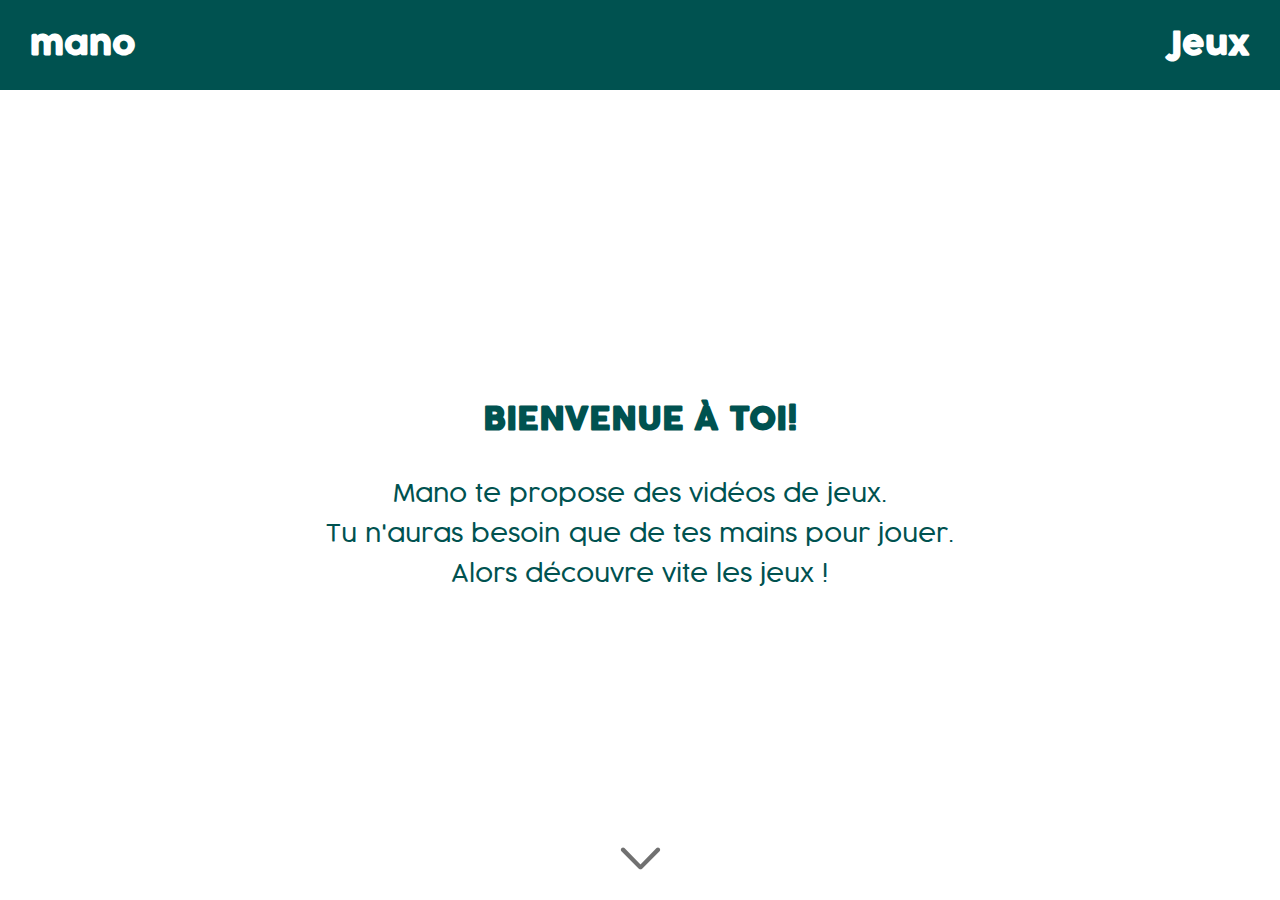
<file: index.html>
<!DOCTYPE html>
<html lang="en">

<head>
    <meta charset="UTF-8">
    <meta name="viewport" content="width=device-width, initial-scale=1.0">
    <meta http-equiv="X-UA-Compatible" content="ie=edge">
    <title>Document</title>
    <link rel="stylesheet" href="css/index.css">
</head>

<body>
    <div class="app">
        <header>
            <div class="down">mano</div>
            <div class="jeux">Jeux</div>
        </header>
        <div class="headerdivs"></div>
        <div class="content">
            <div class="Middle">
                <h2>BIENVENUE À TOI!</h2>
                <div>
                    <P>Mano te propose des vidéos de jeux.</P>
                    <P>Tu n'auras besoin que de tes mains pour jouer.</P>
                    <P>Alors découvre vite les jeux !</P>
                </div>
            </div>
            <div class="drop-down">
                <img src="images/bottom.png" alt="">
            </div>
        </div>
        <div class="lists">
            <div class="voirs">
                <div class="voirsimg">
                    <img src="images/brasdeferchinois1.png" alt="">
                </div>
                <!-- <div style="width:200px"></div> -->
                <div class="voirsright">
                    <p>BRAS DE FER CHINOIS</p>
                    <span>nombre de joueur: 2</span>
                    <div id="0" class="conbtn">VOIR LA VIDEO</div>
                </div>
            </div>
            <div class="voirs">
                <div class="voirsimg">
                    <img src="images/claquounette1.png" alt="">
                </div>
                <!-- <div style="width:200px"></div> -->
                <div class="voirsright">
                    <p>CLAQUOUNETTE</p>
                    <span>nombre de joueur: 2</span>
                    <div id="1" class="conbtn">VOIR LA VIDEO</div>
                </div>
            </div>
            <div class="voirs">
                <div class="voirsimg">
                    <img src="images/rockpaper1.png" alt="">
                </div>
                <!-- <div style="width:200px"></div> -->
                <div class="voirsright">
                    <p>ROCK PAPER SCISSORS LIZARD SPOCK</p>
                    <span>nombre de joueur: 2</span>
                    <div  id="2" class="conbtn">VOIR LA VIDEO</div>
                </div>
            </div>
            <div class="Returns">
                <p>retour en haut</p>
            </div>
        </div>
    </div>
    <script src="js/jquery-1.12.4.min.js"></script>
    <script>
         $('.conbtn').click(function(e){
            // console.log(e.target.id);
            window.location.href = `pages/videodetial.html?id=${e.target.id}`
        })
        //打开
        $('.drop-down').click(function(){
            $(".lists").slideDown();
            $('.content').slideUp("slow");
        })

        let downs = function(){
            $(".lists").slideUp("slow");
            $('.content').slideDown();
        }
        $('.down').click(function(){
            downs();
        })
        $('.Returns').click(function(){
            downs();
        })
        $('.jeux').click(function(){
            window.location.href = 'pages/Popup.html'
        })
    </script>
</body>

</html>
</file>
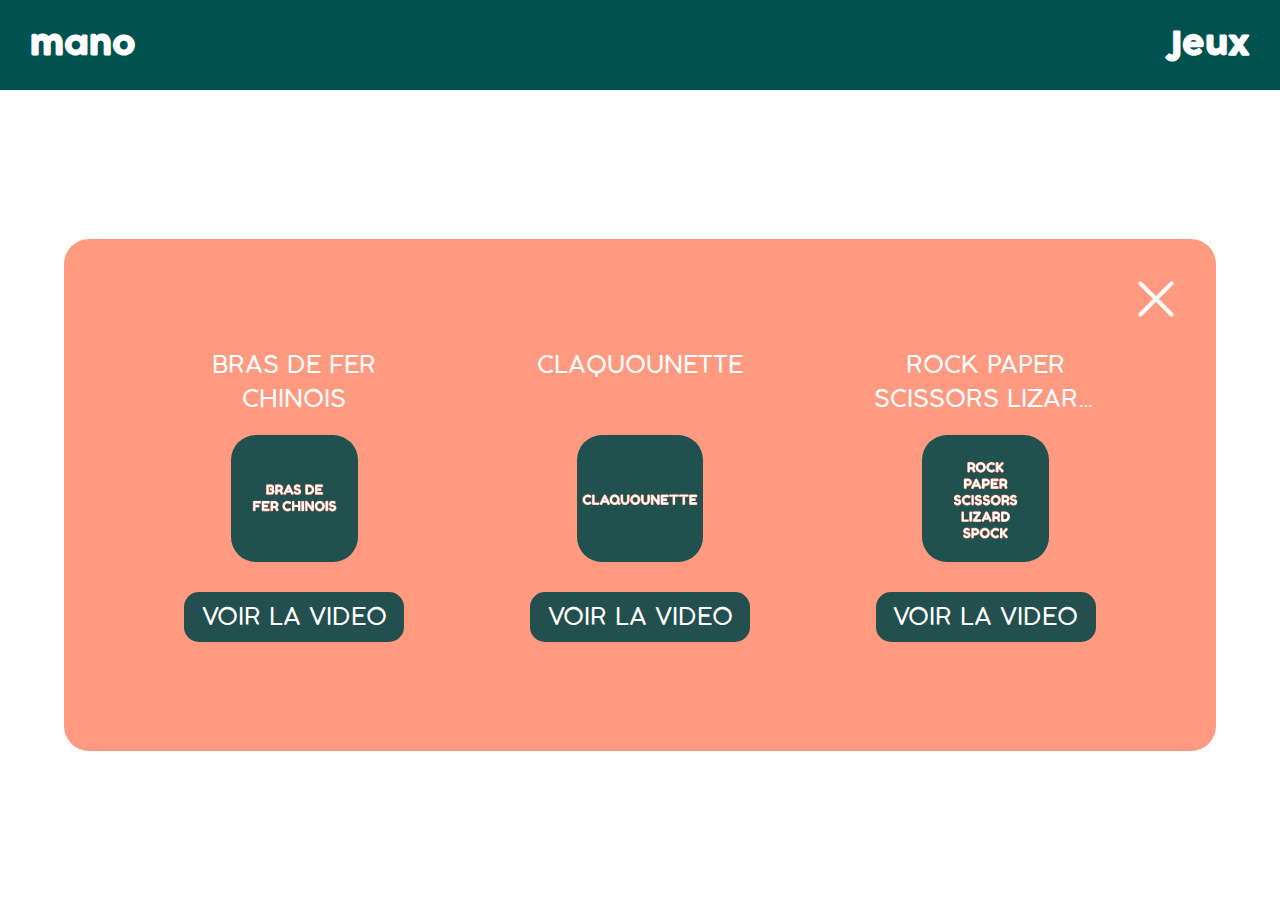
<file: pages/Popup.html>
<!DOCTYPE html>
<html lang="en">

<head>
    <meta charset="UTF-8">
    <meta name="viewport" content="width=device-width, initial-scale=1.0">
    <meta http-equiv="X-UA-Compatible" content="ie=edge">
    <title>Document</title>
    <link rel="stylesheet" href="../css/popup.css">
</head>

<body>
    <div class="app">
        <header>
            <div class="down">mano</div>
            <div>Jeux</div>
        </header>
        <div class="headerdivs"></div>
        <div class="Popup">
            <div class="popupcontent">
                <div class="contents">
                    <div class="cha">
                        <img src="../images/cha.png" alt="">
                    </div>
                    <div class="contentli">
                        <div class="conbtnli">
                            <p>BRAS DE FER CHINOIS</p>
                            <div class="kuang"><img src="../images/brasdeferchinois.png" alt=""></div>
                            <div class="conbtn" id="0">VOIR LA VIDEO</div>
                        </div>
                        <div class="conbtnli">
                            <p>CLAQUOUNETTE</p>
                            <div class="kuang"><img src="../images/claquounette.png" alt=""></div>
                            <div class="conbtn" id="1">VOIR LA VIDEO</div>
                        </div>
                        <div class="conbtnli">
                            <p>ROCK PAPER SCISSORS LIZARD SPOCK</p>
                            <div class="kuang"><img src="../images/rockpaper.png" alt=""></div>
                            <div class="conbtn" id="2">VOIR LA VIDEO</div>
                        </div>
                    </div>
                </div>
            </div>
        </div>
    </div>
    <script src="../js/jquery-1.12.4.min.js"></script>
    <script>
        $('.conbtn').click(function(e){
            // console.log(e.target.id);
            window.location.href = `videodetial.html?id=${e.target.id}`
        })
        $('.cha').click(function(){
            window.location.href = '../index.html'
        })
        $('.down').click(function(){
            window.location.href = '../index.html'
        })
    </script>
</body>

</html>
</file>
<file: css/index.css>
@font-face {
  font-family: 'Cocogoose';
  src: url('../fonts/Cocogoose Pro-trial.ttf') format('truetype')
}

@font-face {
  font-family: 'Cocogoosea';
  src: url('Cocogoose Pro Light Italic-trial.ttf') format('truetype')
}

@font-face {
  font-family: 'Cocogooseas';
  src: url('../fonts/Cocogoose Pro Light-trial.ttf') format('truetype')
}


body {
  margin: 0;
  padding: 0;
  height: 100vh;
  font-family: 'cocogoose';
}

.app {
  height: 100%;
  display: flex;
  flex-direction: column;
  overflow: auto;
}

::-webkit-scrollbar {
  display: none;
  width: 0 !important;
  height: 0 !important;
  -webkit-appearance: none;
  background: transparent;
}

header {
  height: 10vh;
  width: 100vw;
  /* padding: 0 25px; */
  background-color: #005250;
  display: flex;
  justify-content: space-between;
  color: #fff;
  font-weight: bold;
  font-size: 2rem;
  flex-shrink: 0;
  position: fixed;
  z-index: 2;
}

.headerdivs {
  height: 10vh;
  flex-shrink: 0;
}

header div {
  margin: auto 30px;
  cursor: pointer;
}

.content {
  height: 90vh;
  /* flex: 1; */
  overflow: auto;
  display: flex;
  justify-content: center;
  position: relative;
  flex-shrink: 0;
  background-image: url('../images/');
  background-position: center;
  background-repeat: no-repeat;
  background-size: cover;
}

.Middle {
  margin: auto 0;
  color: #005250;
  flex-shrink: 0;
}

.Middle h2 {
  text-align: center;
  margin: 0;
  margin-bottom: 30px;
  font-size: 2rem;
  flex-shrink: 0;
}

.Middle p {
  text-align: center;
  margin: 0;
  font-size: 1.5rem;
  flex-shrink: 0;
  line-height: 2.5rem;
  font-family: 'Cocogooseas';
}

.drop-down {
  position: absolute;
  left: 0;
  right: 0;
  margin: 0 auto;
  bottom: 10px;
  width: 50px;
  flex-shrink: 0;
}

.drop-down img {
  width: 100%;
  cursor: pointer;
}

.lists {
  width: 100%;
  display: flex;
  flex-direction: column;
  display: none;
}

.voirs {
  width: 100%;
  height: 500px;
  border-top: 1px solid #7c7c7c;
  box-sizing: border-box;
  display: flex;
  justify-content: space-around;
  padding: 0 200px;
  position: relative;

}

.voirs .voirsimg {
  /* top: 0;
  bottom: 0; */
  margin: auto 0;
  /* position: absolute; */
  width: 300px;
  height: 300px;
  border: px solid #7c7c7c;
  border-radius: 40px;
  flex-shrink: 0;
  /* left: 400px; */
}

.voirs .voirsimg img {
  width: 100%
}

.voirsright {
  width: 400px;
  margin: auto 0;
  display: flex;
  flex-direction: column;
  justify-content: space-between;
}

.voirsright p {
  margin: 0;
  font-size: 1.6rem;
  margin-bottom: 30px;
  text-align: center;
  color: #005250;
  font-weight: 200;
}

.voirsright span {
  font-size: 1.2rem;
  margin-bottom: 40px;
  text-align: center;
  color: #005250;
  font-family: 'cocogoosenum';
}

.voirsright div {
  padding: 15px;
  margin: 0 auto;
  background-color: #FF9A81;
  text-align: center;
  width: 130px;
  border-radius: 10px;
  color: #fff;
  cursor: pointer;
  font-size: 1rem;
}

.voirsright div:hover {
  background-color: #005250;
}

.Returns {
  color: #005250;
  font-size: 1.5rem;
  display: flex;
  justify-content: center;
  margin: 20px 0;
}

.Returns p {
  cursor: pointer;
}
</file>
<file: css/popup.css>
@font-face {
    font-family: 'Cocogoose';
    src: url('../fonts/Cocogoose Pro-trial.ttf') format('truetype')
}

@font-face {
    font-family: 'Cocogoosea';
    src: url('Cocogoose Pro Light Italic-trial.ttf') format('truetype')
}

@font-face {
    font-family: 'Cocogooseas';
    src: url('../fonts/Cocogoose Pro Light-trial.ttf') format('truetype')
}

body {
    margin: 0;
    padding: 0;
    height: 100vh;
    font-family: 'cocogoose';
}

.app {
    height: 100%;
    display: flex;
    flex-direction: column;
    overflow: auto;
}

::-webkit-scrollbar {
    display: none;
    width: 0 !important;
    height: 0 !important;
    -webkit-appearance: none;
    background: transparent;
}

header {
    height: 10vh;
    width: 100vw;
    /* padding: 0 25px; */
    background-color: #005250;
    display: flex;
    justify-content: space-between;
    color: #fff;
    font-weight: bold;
    font-size: 2rem;
    flex-shrink: 0;
    position: fixed;
    z-index: 2;
}

.headerdivs {
    height: 10vh;
    flex-shrink: 0;
}

header div {
    margin: auto 30px;
    cursor: pointer;
}

.Popup {
    width: 100%;
    height: 90vh;
    flex-shrink: 0;
    position: relative;
}

.popupcontent {
    width: 90%;
    height: 0;
    padding-bottom: 40%;
    background-color: #FF9A81;
    border-radius: 25px;
    position: absolute;
    top: 0;
    bottom: 0;
    left: 0;
    right: 0;
    margin: auto;
}

.contents {
    position: absolute;
    width: 100%;
    height: 100%;
    display: flex;
    flex-direction: column;
    justify-content: center;
}

.cha {
    position: absolute;
    right: 40px;
    top: 40px;
    cursor: pointer;
}

.cha img {
    width: 40px;
    height: 40px;
}

.contentli {
    display: flex;
    margin: 0 auto;
    justify-content: space-between;
    width: 100%;
    box-sizing: border-box;
    word-wrap: break-word;
    padding: 0 10%;
}

.contentli p {
    color: #fff;
    font-size: 1.5rem;
    text-align: center;
    font-family: 'Cocogooseas';
    margin: 0;
    margin-bottom: 20px;
    height: 23%;
    display: -webkit-box;
    -webkit-box-orient: vertical;
    -webkit-line-clamp: 2;
    overflow: hidden;
}

.kuang {
    margin: 0 auto;
    width: 55%;
    background-color: #FF9A81;
    border-radius: 30px;
    margin-bottom: 10%;
}

.kuang img {
    width: 100%;
    border-radius: 25px;
}

.conbtnli {
    width: 25%;
}

/* .conbtnsli{
    width: 20%;
    padding: 5px 10px;
} */

.conbtn {
    box-sizing: border-box;
    word-wrap: break-word;
    padding:0 10px;
    width: 220px;
    max-width: 100%;
    height: 50px;
    background-color: #23504e;
    border-radius: 15px;
    color: #fff;
    font-size: 24px;
    text-align: center;
    font-family: 'Cocogooseas';
    line-height: 50px;
    margin: 0 auto;
    cursor: pointer;
    overflow: hidden;
    text-overflow: ellipsis;
    white-space: nowrap;
}

.conbtn:hover {
    color: #f19e85;
    background-color: #fff;
}
</file>
